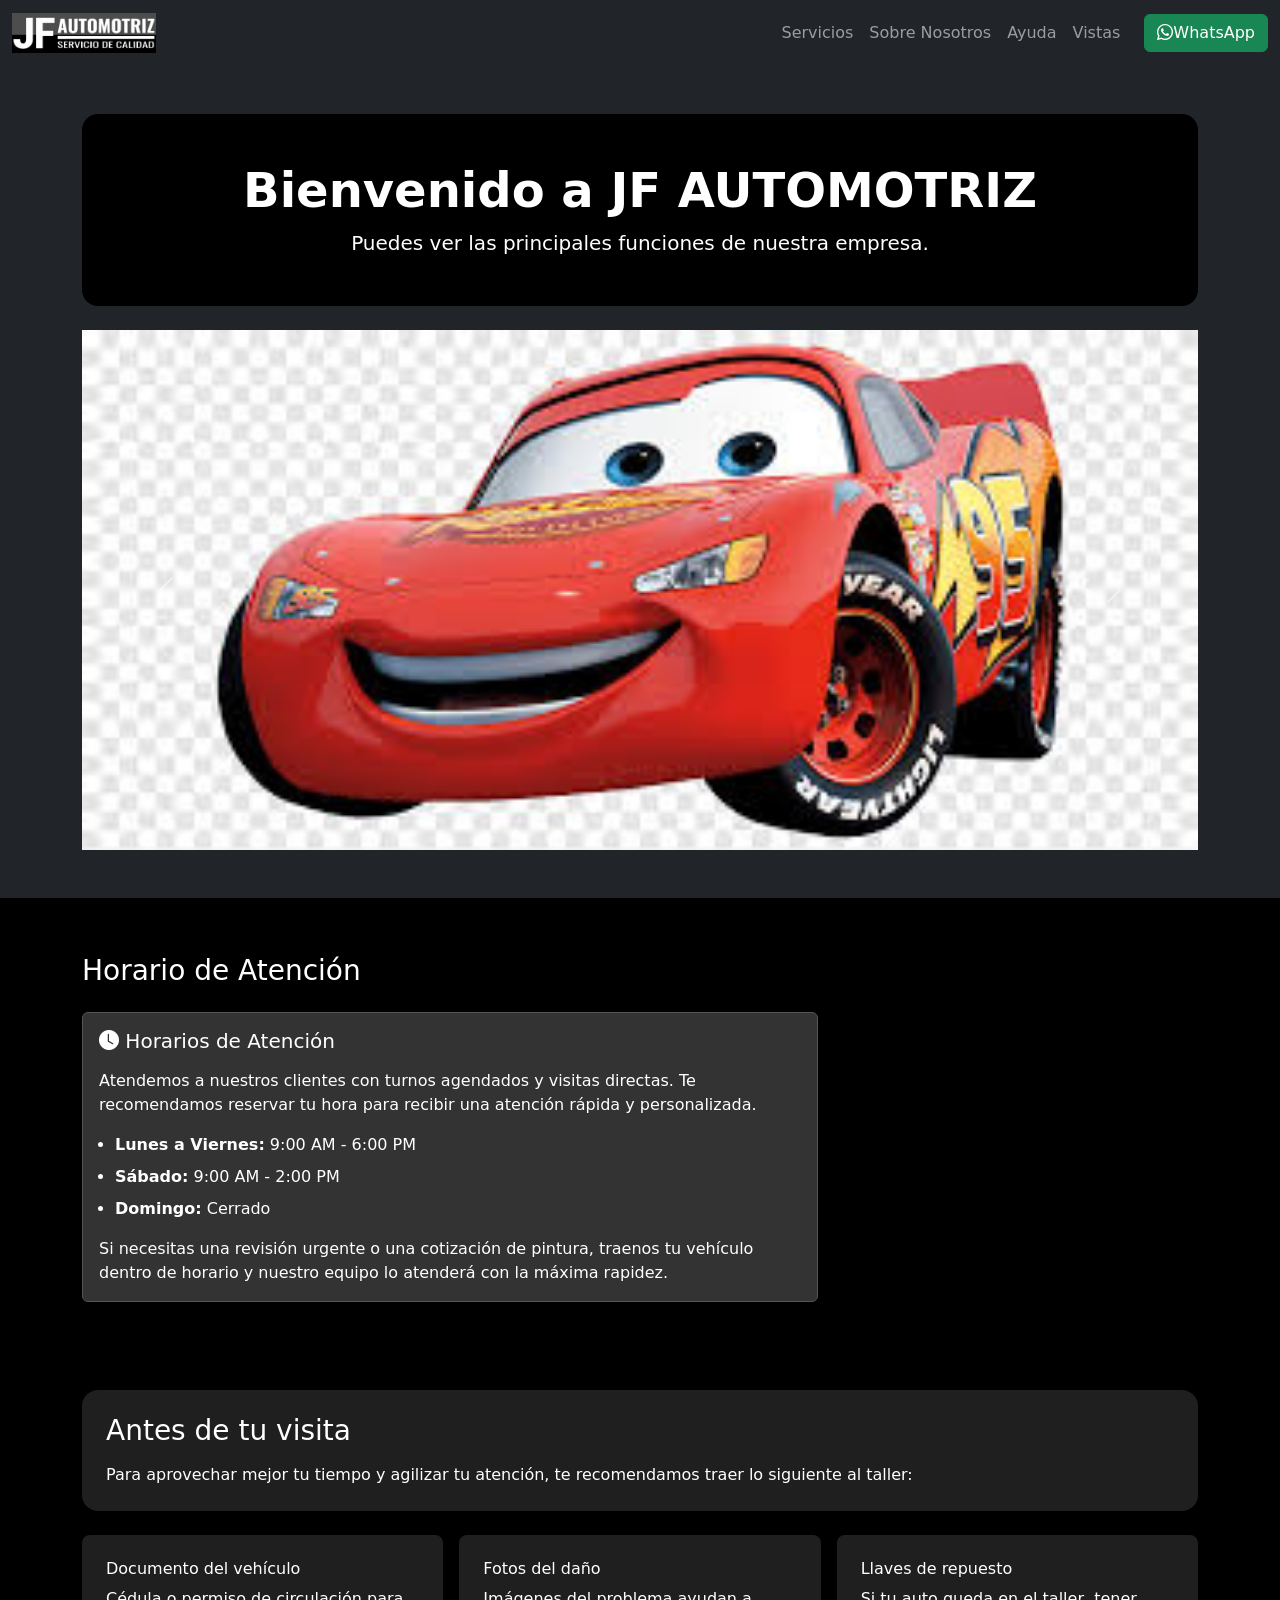
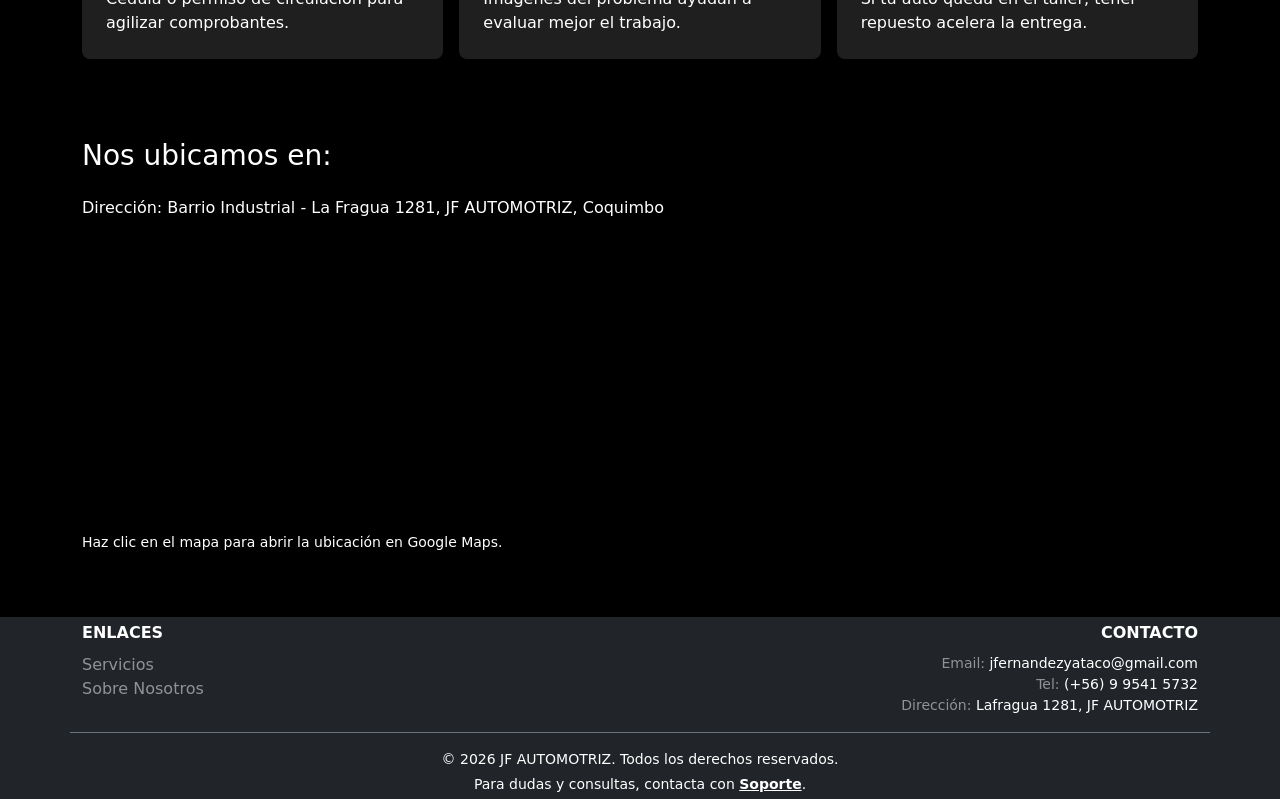
<file: index.html>
<!doctype html>
<html lang="en">
  <head>
    <meta charset="UTF-8" />
    <meta name="viewport" content="width=device-width, initial-scale=1.0" />
    <title>JF AUTOMOTRIZ</title>
    <!-- Bootstrap 5 CSS -->
    <link href="https://cdn.jsdelivr.net/npm/bootstrap@5.3.8/dist/css/bootstrap.min.css" rel="stylesheet" crossorigin="anonymous">
    <!-- Bootstrap Icons -->
    <link href="https://cdn.jsdelivr.net/npm/bootstrap-icons@1.11.0/font/bootstrap-icons.css" rel="stylesheet">
    <link rel="stylesheet" href="styles.css">
  </head>
 
  <body>

     <!-- NAVBAR con 5 opciones principales -->
<nav class="navbar navbar-expand-lg navbar-dark bg-dark sticky-top">
  <div class="container-fluid">
    <a class="navbar-brand fw-bold" href="index.html">
      <img src="Imag/logo.jpg" class="d-block logo-img" alt="imagenlogo" />
    </a>

    <button class="navbar-toggler" type="button" data-bs-toggle="collapse" data-bs-target="#navbarNav" aria-controls="navbarNav" aria-expanded="false" aria-label="Toggle navigation">
      <span class="navbar-toggler-icon"></span>
    </button>

    <div class="collapse navbar-collapse" id="navbarNav">
      <div class="navbar-nav ms-auto align-items-lg-center">
        <a class="nav-link px-2" href="servicios.html">Servicios</a>
        <a class="nav-link px-2" href="quienes_somos.html">Sobre Nosotros</a>
        <a class="nav-link px-2" href="ayuda.html">Ayuda</a>
        <a class="nav-link px-2" href="vistas.html">Vistas</a>
        <a class="btn btn-success ms-lg-3 mt-2 mt-lg-0 d-inline-flex align-items-center justify-content-center" href="https://wa.me/56995415732" target="_blank" rel="noopener noreferrer"><i class="bi bi-whatsapp"></i> WhatsApp</a>
      </div>
    </div>
  </div>
</nav>


    <header class="bg-dark text-white py-5" style="background-color: #000;">
      <div class="container text-center">
        <div class="py-5 px-3 rounded-4 mb-4" style="background-color: #000;">
          <h1 class="display-5 fw-bold">Bienvenido a JF AUTOMOTRIZ</h1>
          <p class="lead mb-0"> Puedes ver las principales funciones de nuestra empresa. </p>
        </div>

        <div id="carouselExampleAutoplaying" class="carousel slide mt-4" data-bs-ride="carousel">
          <div class="carousel-inner">
            <div class="carousel-item active">
              <img src="Imag/imagen1.jpeg" class="d-block w-100" alt="imagen1"/>
            </div>
            <div class="carousel-item">
              <img src="Imag/imagen2.jpeg" class="d-block w-100" alt="imagen2"/>
            </div>
            <div class="carousel-item">
              <img src="Imag/imagen3.jpeg" class="d-block w-100" alt="imagen3"/>
            </div>
          </div>
          <button
            class="carousel-control-prev"  type="button" data-bs-target="#carouselExampleAutoplaying" data-bs-slide="prev">
            <span class="carousel-control-prev-icon" aria-hidden="true"></span>
            <span class="visually-hidden">Previous</span>
          </button>
          <button
            class="carousel-control-next"
            type="button"
            data-bs-target="#carouselExampleAutoplaying"
            data-bs-slide="next"
          >
            <span class="carousel-control-next-icon" aria-hidden="true"></span>
            <span class="visually-hidden">Next</span>
          </button>
        </div>
      </div>
    </header>


    <!-- SECCIÓN HORARIOS -->
    <section id="horarios" class="container my-5 py-4 rounded-4" style="background-color: #000;">
      <h3 class="mb-4">Horario de Atención</h3>
      <div class="row">
        <div class="col-lg-8">
          <div class="card bg-dark border-light">
            <div class="card-body">
              <h5 class="card-title mb-3"><i class="bi bi-clock-fill"></i> Horarios de Atención</h5>
              <p class="mb-3">Atendemos a nuestros clientes con turnos agendados y visitas directas. Te recomendamos reservar tu hora para recibir una atención rápida y personalizada.</p>
              <ul class="ps-3 mb-3" style="list-style-type: disc;">
                <li class="mb-2"><strong>Lunes a Viernes:</strong> 9:00 AM - 6:00 PM</li>
                <li class="mb-2"><strong>Sábado:</strong> 9:00 AM - 2:00 PM</li>
                <li><strong>Domingo:</strong> Cerrado</li>
              </ul>
              <p class="mb-0">Si necesitas una revisión urgente o una cotización de pintura, traenos tu vehículo dentro de horario y nuestro equipo lo atenderá con la máxima rapidez.</p>
            </div>
          </div>
        </div>
      </div>
    </section>

    <!-- SECCIÓN PREPÁRATE ANTES DE VENIR -->
    <section id="preparacion" class="container my-4 py-4 rounded-4" style="background-color: #232323;">
      <div class="p-4 rounded-4 mb-4" style="background-color: #1f1f1f;">
        <h3 class="mb-3">Antes de tu visita</h3>
        <p class="mb-0">Para aprovechar mejor tu tiempo y agilizar tu atención, te recomendamos traer lo siguiente al taller:</p>
      </div>

      <div class="row g-3">
        <div class="col-md-4">
          <div class="p-4 rounded-3" style="background-color: #1f1f1f;">
            <h5 class="h6">Documento del vehículo</h5>
            <p class="mb-0">Cédula o permiso de circulación para agilizar comprobantes.</p>
          </div>
        </div>
        <div class="col-md-4">
          <div class="p-4 rounded-3" style="background-color: #1f1f1f;">
            <h5 class="h6">Fotos del daño</h5>
            <p class="mb-0">Imágenes del problema ayudan a evaluar mejor el trabajo.</p>
          </div>
        </div>
        <div class="col-md-4">
          <div class="p-4 rounded-3" style="background-color: #1f1f1f;">
            <h5 class="h6">Llaves de repuesto</h5>
            <p class="mb-0">Si tu auto queda en el taller, tener repuesto acelera la entrega.</p>
          </div>
        </div>
      </div>
    </section>

    <!-- SECCIÓN UBICACIÓN - MAPA AL FINAL -->
    <section id="ubicacion" class="container my-5">
      <h3 class="mb-4">Nos ubicamos en:</h3>
      <p class="mb-3">Dirección: Barrio Industrial - La Fragua 1281, JF AUTOMOTRIZ, Coquimbo</p>
        <div class="map-container position-relative mb-3">
            <iframe src="https://www.google.com/maps?q=Lafragua+1281+JF+AUTOMOTRIZ&output=embed" loading="lazy" referrerpolicy="no-referrer-when-downgrade" allowfullscreen></iframe>
            <a class="map-overlay" href="https://www.google.com/maps/search/?api=1&query=Lafragua+1281+JF+AUTOMOTRIZ" target="_blank" rel="noopener noreferrer" aria-label="Abrir en Google Maps"></a>
        </div>
        <p class="small">Haz clic en el mapa para abrir la ubicación en Google Maps.</p>
    </section>



    <footer class="bg-dark text-white pt-4 pb-2">
      <div class="container border-bottom border-secondary pb-3 mb-3">
        <div class="row align-items-start g-3">
          <div class="col-md-6 text-start">
            <ul class="list-unstyled mb-0">
              <li class="mb-2"><strong>ENLACES</strong></li>
              <li><a href="servicios.html" class="text-white-50 text-decoration-none">Servicios</a></li>
              <li><a href="sobre-nosotros.html" class="text-white-50 text-decoration-none">Sobre Nosotros</a></li>
            </ul>
          </div>
          <div class="col-md-6 text-md-end">
            <ul class="list-unstyled mb-0">
              <li class="mb-2"><strong>CONTACTO</strong></li>
              <li class="small text-white-50">Email: <a href="mailto:jfernandezyataco@gmail.com" class="text-white text-decoration-none">jfernandezyataco@gmail.com</a></li>
              <li class="small text-white-50">Tel: <a href="tel:+56995415732" class="text-white text-decoration-none">(+56) 9 9541 5732</a></li>
              <li class="small text-white-50">Dirección: <a href="https://www.google.com/maps/search/?api=1&query=Lafragua+1281+JF+AUTOMOTRIZ" class="text-white text-decoration-none" target="_blank">Lafragua 1281, JF AUTOMOTRIZ</a></li>
            </ul>
          </div>
        </div>
      </div>

      <div class="container text-center small text-white-50">
        <p class="mb-1">© 2026 JF AUTOMOTRIZ. Todos los derechos reservados.</p>
        <p class="mb-0">Para dudas y consultas, contacta con <a href="soporte.html" class="text-decoration-underline text-white fw-bold">Soporte</a>.</p>
      </div>
    </footer>

    <script src="https://cdn.jsdelivr.net/npm/bootstrap@5.3.8/dist/js/bootstrap.bundle.min.js" crossorigin="anonymous"></script>
  </body>
</html>
</file>
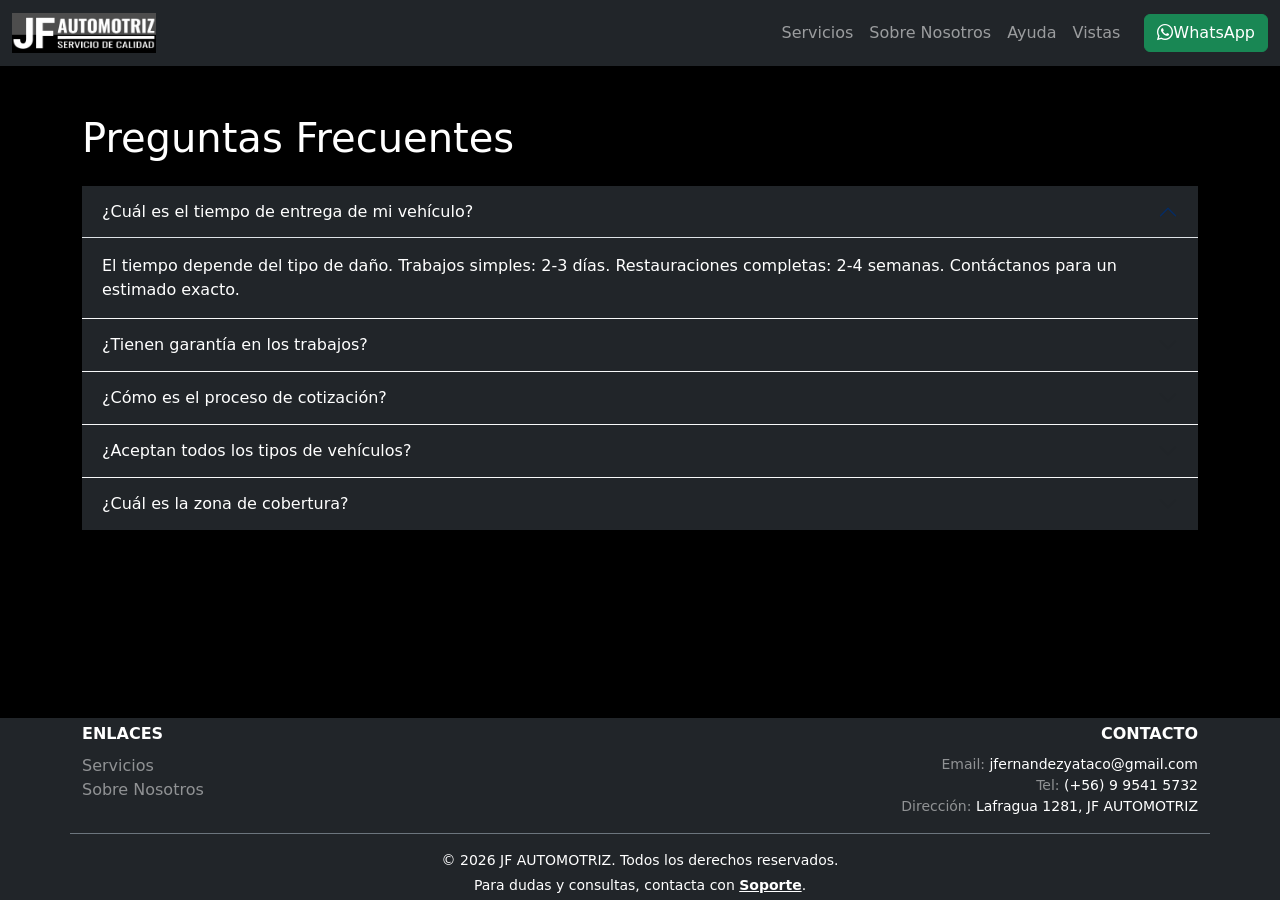
<file: ayuda.html>
<!DOCTYPE html>
<html lang="es">
<head>
    <meta charset="UTF-8">
    <meta name="viewport" content="width=device-width, initial-scale=1.0">
    <title>Ayuda- JF AUTOMOTRIZ</title>
    <!-- Bootstrap 5 CSS -->
    <link href="https://cdn.jsdelivr.net/npm/bootstrap@5.3.8/dist/css/bootstrap.min.css" rel="stylesheet" crossorigin="anonymous">
    <!-- Bootstrap Icons -->
    <link href="https://cdn.jsdelivr.net/npm/bootstrap-icons@1.11.0/font/bootstrap-icons.css" rel="stylesheet">
    <link rel="stylesheet" href="styles.css">
  </head>
 
  <body>

<nav class="navbar navbar-expand-lg navbar-dark bg-dark sticky-top">
  <div class="container-fluid">
    <a class="navbar-brand fw-bold" href="index.html">
      <img src="Imag/logo.jpg" class="d-block logo-img" alt="imagenlogo" />
    </a>

    <button class="navbar-toggler" type="button" data-bs-toggle="collapse" data-bs-target="#navbarNav" aria-controls="navbarNav" aria-expanded="false" aria-label="Toggle navigation">
      <span class="navbar-toggler-icon"></span>
    </button>

    <div class="collapse navbar-collapse" id="navbarNav">
      <div class="navbar-nav ms-auto align-items-lg-center">
        <a class="nav-link px-2" href="servicios.html">Servicios</a>
        <a class="nav-link px-2" href="quienes_somos.html">Sobre Nosotros</a>
        <a class="nav-link px-2" href="ayuda.html">Ayuda</a>
        <a class="nav-link px-2" href="vistas.html">Vistas</a>
        <a class="btn btn-success ms-lg-3 mt-2 mt-lg-0 d-inline-flex align-items-center justify-content-center" href="https://wa.me/56995415732" target="_blank" rel="noopener noreferrer"><i class="bi bi-whatsapp"></i> WhatsApp</a>
      </div>
    </div>
  </div>
</nav>

<main class="container my-5">
  <!-- SECCIÓN PREGUNTAS FRECUENTES -->
  <section id="faq" class="mb-5">
    <h1 class="mb-4">Preguntas Frecuentes</h1>
    <div class="accordion accordion-flush" id="accordionFAQ">
      <div class="accordion-item bg-dark border-light">
        <h2 class="accordion-header">
          <button class="accordion-button bg-dark text-white" type="button" data-bs-toggle="collapse" data-bs-target="#faq1" aria-expanded="true" aria-controls="faq1">
            ¿Cuál es el tiempo de entrega de mi vehículo?
          </button>
        </h2>
        <div id="faq1" class="accordion-collapse collapse show" data-bs-parent="#accordionFAQ">
          <div class="accordion-body bg-dark text-white">
            El tiempo depende del tipo de daño. Trabajos simples: 2-3 días. Restauraciones completas: 2-4 semanas. Contáctanos para un estimado exacto.
          </div>
        </div>
      </div>

      <div class="accordion-item bg-dark border-light">
        <h2 class="accordion-header">
          <button class="accordion-button collapsed bg-dark text-white" type="button" data-bs-toggle="collapse" data-bs-target="#faq2" aria-expanded="false" aria-controls="faq2">
            ¿Tienen garantía en los trabajos?
          </button>
        </h2>
        <div id="faq2" class="accordion-collapse collapse" data-bs-parent="#accordionFAQ">
          <div class="accordion-body bg-dark text-white">
            Sí, todos nuestros trabajos tienen garantía. Detalle específico: contáctanos para más información.
          </div>
        </div>
      </div>

      <div class="accordion-item bg-dark border-light">
        <h2 class="accordion-header">
          <button class="accordion-button collapsed bg-dark text-white" type="button" data-bs-toggle="collapse" data-bs-target="#faq3" aria-expanded="false" aria-controls="faq3">
            ¿Cómo es el proceso de cotización?
          </button>
        </h2>
        <div id="faq3" class="accordion-collapse collapse" data-bs-parent="#accordionFAQ">
          <div class="accordion-body bg-dark text-white">
            1) Contacta al Maestro Juan por teléfono. 2) Lleva tu vehículo al taller. 3) Hacemos la evaluación. 4) Enviamos el presupuesto por WhatsApp o correo.
          </div>
        </div>
      </div>

      <div class="accordion-item bg-dark border-light">
        <h2 class="accordion-header">
          <button class="accordion-button collapsed bg-dark text-white" type="button" data-bs-toggle="collapse" data-bs-target="#faq4" aria-expanded="false" aria-controls="faq4">
            ¿Aceptan todos los tipos de vehículos?
          </button>
        </h2>
        <div id="faq4" class="accordion-collapse collapse" data-bs-parent="#accordionFAQ">
          <div class="accordion-body bg-dark text-white">
            Sí, trabajamos con autos, camiones, motos y más. Especialistas en desabolladura, pintura y restauración en general.
          </div>
        </div>
      </div>

      <div class="accordion-item bg-dark border-light">
        <h2 class="accordion-header">
          <button class="accordion-button collapsed bg-dark text-white" type="button" data-bs-toggle="collapse" data-bs-target="#faq5" aria-expanded="false" aria-controls="faq5">
            ¿Cuál es la zona de cobertura?
          </button>
        </h2>
        <div id="faq5" class="accordion-collapse collapse" data-bs-parent="#accordionFAQ">
          <div class="accordion-body bg-dark text-white">
            Ubicados en Coquimbo, atendemos principalmente la zona. Consulta sobre transportes especiales para zonas lejanas.
          </div>
        </div>
      </div>
    </div>
  </section>
</main>











    <footer class="bg-dark text-white pt-4 pb-2">
      <div class="container border-bottom border-secondary pb-3 mb-3">
        <div class="row align-items-start g-3">
          <div class="col-md-6 text-start">
            <ul class="list-unstyled mb-0">
              <li class="mb-2"><strong>ENLACES</strong></li>
              <li><a href="servicios.html" class="text-white-50 text-decoration-none">Servicios</a></li>
              <li><a href="sobre-nosotros.html" class="text-white-50 text-decoration-none">Sobre Nosotros</a></li>
            </ul>
          </div>
          <div class="col-md-6 text-md-end">
            <ul class="list-unstyled mb-0">
              <li class="mb-2"><strong>CONTACTO</strong></li>
              <li class="small text-white-50">Email: <a href="mailto:jfernandezyataco@gmail.com" class="text-white text-decoration-none">jfernandezyataco@gmail.com</a></li>
              <li class="small text-white-50">Tel: <a href="tel:+56995415732" class="text-white text-decoration-none">(+56) 9 9541 5732</a></li>
              <li class="small text-white-50">Dirección: <a href="https://www.google.com/maps/search/?api=1&query=Lafragua+1281+JF+AUTOMOTRIZ" class="text-white text-decoration-none" target="_blank">Lafragua 1281, JF AUTOMOTRIZ</a></li>
            </ul>
          </div>
        </div>
      </div>

      <div class="container text-center small text-white-50">
        <p class="mb-1">© 2026 JF AUTOMOTRIZ. Todos los derechos reservados.</p>
        <p class="mb-0">Para dudas y consultas, contacta con <a href="soporte.html" class="text-decoration-underline text-white fw-bold">Soporte</a>.</p>
      </div>
    </footer>

    <script src="https://cdn.jsdelivr.net/npm/bootstrap@5.3.8/dist/js/bootstrap.bundle.min.js" crossorigin="anonymous"></script>
  </body>
</html>
</file>
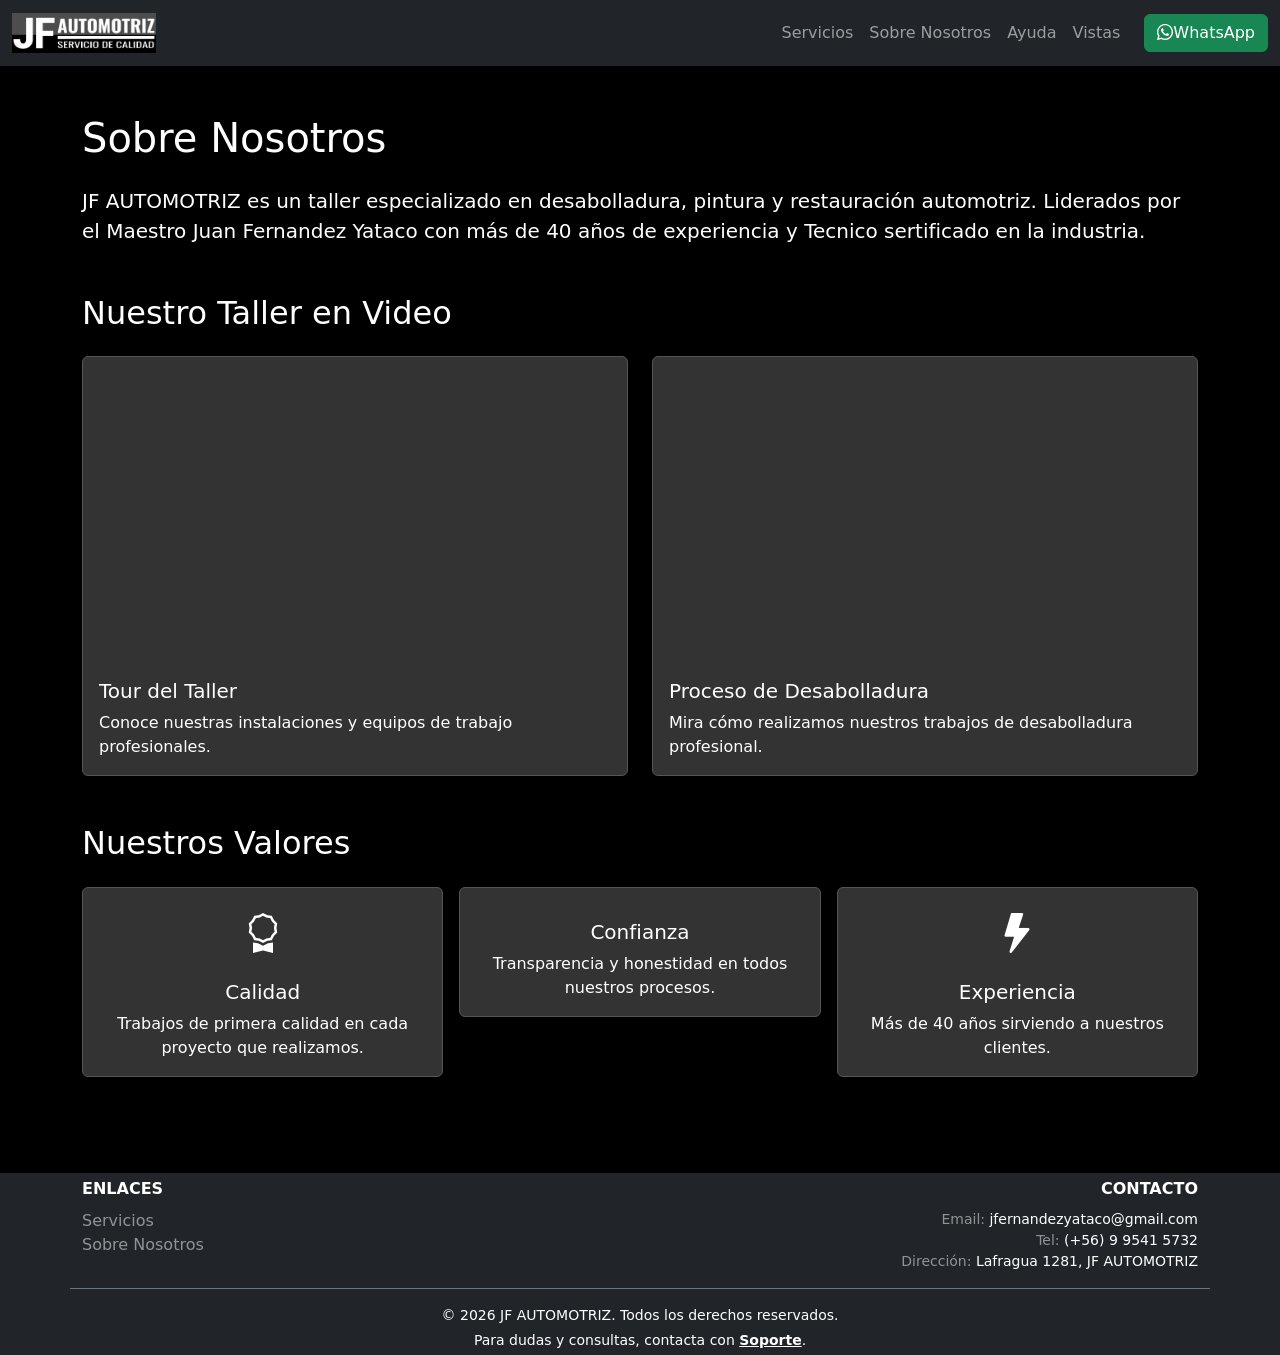
<file: quienes_somos.html>
<!DOCTYPE html>
<html lang="es">
<head>
    <meta charset="UTF-8">
    <meta name="viewport" content="width=device-width, initial-scale=1.0">
    <title>Quienes Somos</title>
    <!-- Bootstrap 5 CSS -->
    <link href="https://cdn.jsdelivr.net/npm/bootstrap@5.3.8/dist/css/bootstrap.min.css" rel="stylesheet" crossorigin="anonymous">
    <!-- Bootstrap Icons -->
    <link href="https://cdn.jsdelivr.net/npm/bootstrap-icons@1.11.0/font/bootstrap-icons.css" rel="stylesheet">
    <link rel="stylesheet" href="styles.css">
  </head>
 
  <body>

<nav class="navbar navbar-expand-lg navbar-dark bg-dark sticky-top">
  <div class="container-fluid">
    <a class="navbar-brand fw-bold" href="index.html">
      <img src="Imag/logo.jpg" class="d-block logo-img" alt="imagenlogo" />
    </a>

    <button class="navbar-toggler" type="button" data-bs-toggle="collapse" data-bs-target="#navbarNav" aria-controls="navbarNav" aria-expanded="false" aria-label="Toggle navigation">
      <span class="navbar-toggler-icon"></span>
    </button>

    <div class="collapse navbar-collapse" id="navbarNav">
      <div class="navbar-nav ms-auto align-items-lg-center">
        <a class="nav-link px-2" href="servicios.html">Servicios</a>
        <a class="nav-link px-2" href="quienes_somos.html">Sobre Nosotros</a>
        <a class="nav-link px-2" href="ayuda.html">Ayuda</a>
        <a class="nav-link px-2" href="vistas.html">Vistas</a>
        <a class="btn btn-success ms-lg-3 mt-2 mt-lg-0 d-inline-flex align-items-center justify-content-center" href="https://wa.me/56995415732" target="_blank" rel="noopener noreferrer"><i class="bi bi-whatsapp"></i> WhatsApp</a>
      </div>
    </div>
  </div>
</nav>

<main class="container my-5">
  <!-- SECCIÓN PRESENTACIÓN -->
  <section class="mb-5">
    <h1 class="mb-4">Sobre Nosotros</h1>
    <p class="lead mb-4">
      JF AUTOMOTRIZ es un taller especializado en desabolladura, pintura y restauración automotriz. 
      Liderados por el Maestro Juan Fernandez Yataco con más de 40 años de experiencia y Tecnico sertificado en la industria.
    </p>
  </section>

  <!-- SECCIÓN VIDEOS DEL TALLER -->
  <section id="videos" class="mb-5">
    <h2 class="mb-4">Nuestro Taller en Video</h2>
    <div class="row g-4">
      <div class="col-md-6">
        <div class="card bg-dark border-light h-100">
          <div class="ratio ratio-16x9">
            <iframe src="https://www.youtube.com/embed/dQw4w9WgXcQ" title="Video del Taller 1" allowfullscreen></iframe>
          </div>
          <div class="card-body">
            <h5 class="card-title">Tour del Taller</h5>
            <p class="card-text">Conoce nuestras instalaciones y equipos de trabajo profesionales.</p>
          </div>
        </div>
      </div>
      <div class="col-md-6">
        <div class="card bg-dark border-light h-100">
          <div class="ratio ratio-16x9">
            <iframe src="https://www.youtube.com/embed/dQw4w9WgXcQ" title="Video del Taller 2" allowfullscreen></iframe>
          </div>
          <div class="card-body">
            <h5 class="card-title">Proceso de Desabolladura</h5>
            <p class="card-text">Mira cómo realizamos nuestros trabajos de desabolladura profesional.</p>
          </div>
        </div>
      </div>
    </div>
  </section>

  <!-- SECCIÓN VALORES -->
  <section id="valores" class="mb-5">
    <h2 class="mb-4">Nuestros Valores</h2>
    <div class="row g-3">
      <div class="col-md-4">
        <div class="card bg-dark border-light text-center">
          <div class="card-body">
            <i class="bi bi-award fs-1 mb-3 d-block"></i>
            <h5 class="card-title">Calidad</h5>
            <p class="card-text">Trabajos de primera calidad en cada proyecto que realizamos.</p>
          </div>
        </div>
      </div>
      <div class="col-md-4">
        <div class="card bg-dark border-light text-center">
          <div class="card-body">
            <i class="bi bi-handshake fs-1 mb-3 d-block"></i>
            <h5 class="card-title">Confianza</h5>
            <p class="card-text">Transparencia y honestidad en todos nuestros procesos.</p>
          </div>
        </div>
      </div>
      <div class="col-md-4">
        <div class="card bg-dark border-light text-center">
          <div class="card-body">
            <i class="bi bi-lightning-fill fs-1 mb-3 d-block"></i>
            <h5 class="card-title">Experiencia</h5>
            <p class="card-text">Más de 40 años sirviendo a nuestros clientes.</p>
          </div>
        </div>
      </div>
    </div>
  </section>
</main>








    <footer class="bg-dark text-white pt-4 pb-2">
      <div class="container border-bottom border-secondary pb-3 mb-3">
        <div class="row align-items-start g-3">
          <div class="col-md-6 text-start">
            <ul class="list-unstyled mb-0">
              <li class="mb-2"><strong>ENLACES</strong></li>
              <li><a href="servicios.html" class="text-white-50 text-decoration-none">Servicios</a></li>
              <li><a href="sobre-nosotros.html" class="text-white-50 text-decoration-none">Sobre Nosotros</a></li>
            </ul>
          </div>
          <div class="col-md-6 text-md-end">
            <ul class="list-unstyled mb-0">
              <li class="mb-2"><strong>CONTACTO</strong></li>
              <li class="small text-white-50">Email: <a href="mailto:jfernandezyataco@gmail.com" class="text-white text-decoration-none">jfernandezyataco@gmail.com</a></li>
              <li class="small text-white-50">Tel: <a href="tel:+56995415732" class="text-white text-decoration-none">(+56) 9 9541 5732</a></li>
              <li class="small text-white-50">Dirección: <a href="https://www.google.com/maps/search/?api=1&query=Lafragua+1281+JF+AUTOMOTRIZ" class="text-white text-decoration-none" target="_blank">Lafragua 1281, JF AUTOMOTRIZ</a></li>
            </ul>
          </div>
        </div>
      </div>

      <div class="container text-center small text-white-50">
        <p class="mb-1">© 2026 JF AUTOMOTRIZ. Todos los derechos reservados.</p>
        <p class="mb-0">Para dudas y consultas, contacta con <a href="soporte.html" class="text-decoration-underline text-white fw-bold">Soporte</a>.</p>
      </div>
    </footer>

    <script src="https://cdn.jsdelivr.net/npm/bootstrap@5.3.8/dist/js/bootstrap.bundle.min.js" crossorigin="anonymous"></script>
  </body>
</html>
</file>
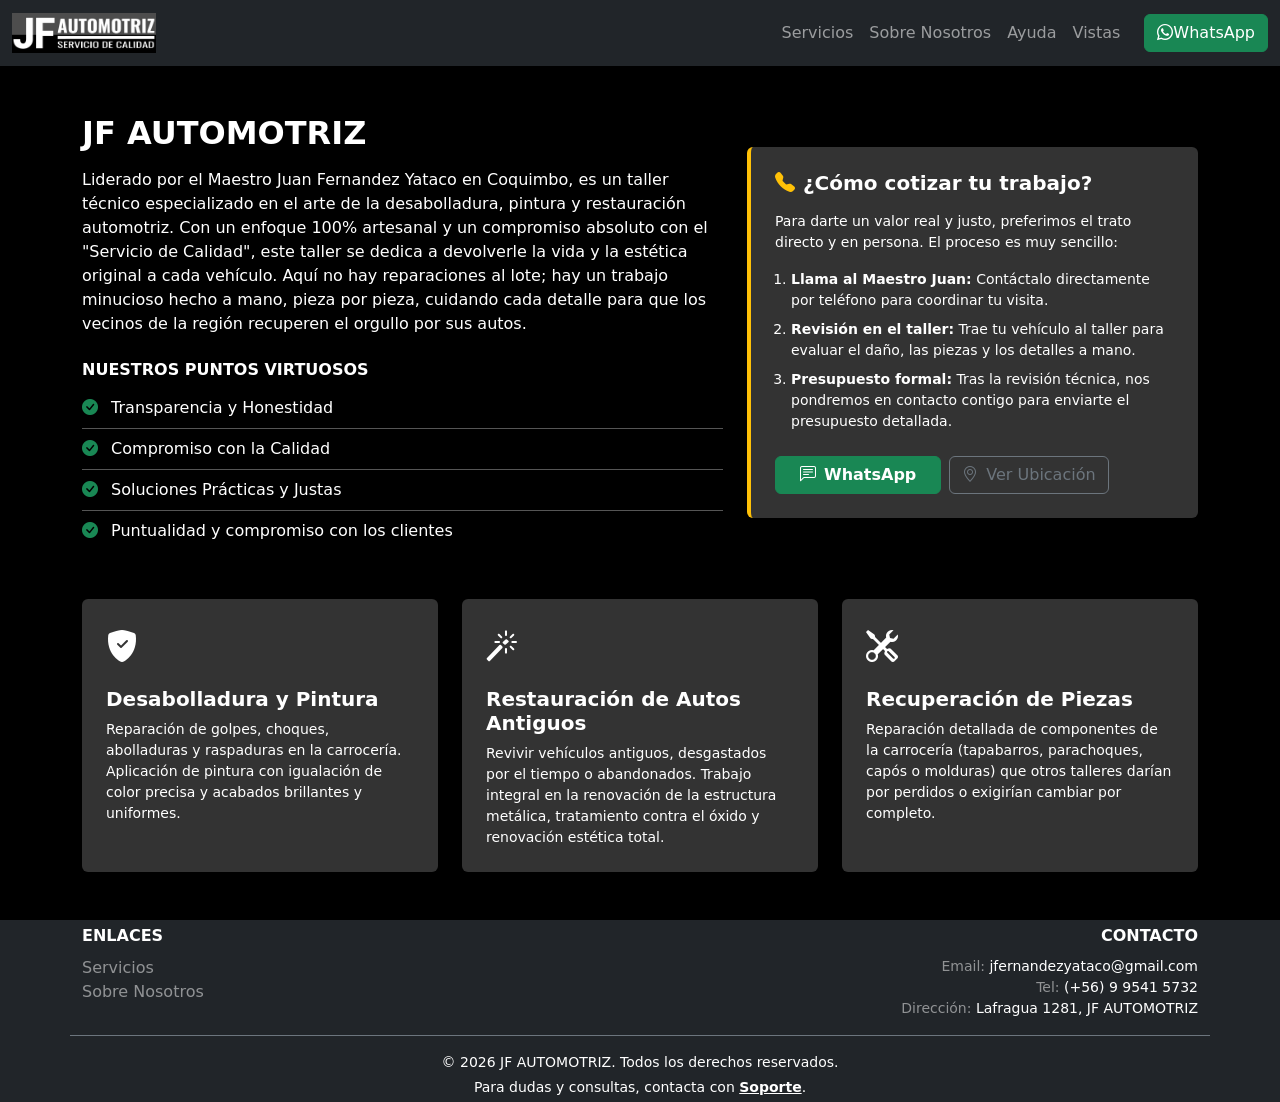
<file: servicios.html>
﻿<!DOCTYPE html>
<html lang="es">
<head>
    <meta charset="UTF-8">
    <meta name="viewport" content="width=device-width, initial-scale=1.0">
    <title>Servicios y Oficio - JF AUTOMOTRIZ</title>
    <link href="https://cdn.jsdelivr.net/npm/bootstrap@5.3.8/dist/css/bootstrap.min.css" rel="stylesheet" crossorigin="anonymous">
    <link href="https://cdn.jsdelivr.net/npm/bootstrap-icons@1.11.0/font/bootstrap-icons.css" rel="stylesheet">
    <link rel="stylesheet" href="styles.css">
</head>
 
<body>

<nav class="navbar navbar-expand-lg navbar-dark bg-dark sticky-top">
  <div class="container-fluid">
    <a class="navbar-brand fw-bold" href="index.html">
      <img src="Imag/logo.jpg" class="d-block logo-img" alt="imagenlogo" />
    </a>

    <button class="navbar-toggler" type="button" data-bs-toggle="collapse" data-bs-target="#navbarNav" aria-controls="navbarNav" aria-expanded="false" aria-label="Toggle navigation">
      <span class="navbar-toggler-icon"></span>
    </button>

    <div class="collapse navbar-collapse" id="navbarNav">
      <div class="navbar-nav ms-auto align-items-lg-center">
        <a class="nav-link px-2" href="servicios.html">Servicios</a>
        <a class="nav-link px-2" href="quienes_somos.html">Sobre Nosotros</a>
        <a class="nav-link px-2" href="ayuda.html">Ayuda</a>
        <a class="nav-link px-2" href="vistas.html">Vistas</a>
        <a class="btn btn-success ms-lg-3 mt-2 mt-lg-0 d-inline-flex align-items-center justify-content-center" href="https://wa.me/56995415732" target="_blank" rel="noopener noreferrer"><i class="bi bi-whatsapp"></i> WhatsApp</a>
      </div>
    </div>
  </div>
</nav>

    <main class="container my-5">
        
        <section class="mb-5">
            <div class="row align-items-center text-balance">
                <div class="col-lg-7">
                    <h2 class="fw-bold mb-3">JF AUTOMOTRIZ</h2>
                    <p class="lead text-muted fs-6">
                        Liderado por el Maestro Juan Fernandez Yataco en Coquimbo, es un taller técnico especializado en el arte de la desabolladura, pintura y restauración automotriz. Con un enfoque 100% artesanal y un compromiso absoluto con el "Servicio de Calidad", este taller se dedica a devolverle la vida y la estética original a cada vehículo. Aquí no hay reparaciones al lote; hay un trabajo minucioso hecho a mano, pieza por pieza, cuidando cada detalle para que los vecinos de la región recuperen el orgullo por sus autos.
                    </p>
                    
                    <h4 class="h6 fw-bold mt-4 mb-2 text-uppercase" style="color: white;">Nuestros Puntos Virtuosos</h4>
                    <ul class="list-group list-group-flush mb-4 mb-lg-0  ">
                        <li class="list-group-item bg-transparent ps-0" style="color: white;"><i class="bi bi-check-circle-fill text-success me-2"></i> Transparencia y Honestidad</li>
                        <li class="list-group-item bg-transparent ps-0" style="color: white;"><i class="bi bi-check-circle-fill text-success me-2"></i> Compromiso con la Calidad</li>
                        <li class="list-group-item bg-transparent ps-0" style="color: white;"><i class="bi bi-check-circle-fill text-success me-2"></i> Soluciones Prácticas y Justas</li>
                        <li class="list-group-item bg-transparent ps-0" style="color: white;"><i class="bi bi-check-circle-fill text-success me-2"></i> Puntualidad y compromiso con los clientes</li>
                    </ul>
                </div>
                
                <div class="col-lg-5 mt-4 mt-lg-0">
                    <div class="p-4 rounded shadow-sm border-start border-4 border-warning bg-body-tertiary">
                        <h3 class="h5 fw-bold mb-3"><i class="bi bi-telephone-fill text-warning me-2"></i>¿Cómo cotizar tu trabajo?</h3>
                        <p class="small text-muted mb-3"> Para darte un valor real y justo, preferimos el trato directo y en persona. El proceso es muy sencillo: </p>
                    <ol class="small text-muted ps-3 mb-4">
                        <li class="mb-2"><strong>Llama al Maestro Juan:</strong> Contáctalo directamente por teléfono para coordinar tu visita.</li>
                        <li class="mb-2"><strong>Revisión en el taller:</strong> Trae tu vehículo al taller para evaluar el daño, las piezas y los detalles a mano.</li>
                        <li><strong>Presupuesto formal:</strong> Tras la revisión técnica, nos pondremos en contacto contigo para enviarte el presupuesto detallada.</li>
                    </ol>
                    <div class="d-grid gap-2 d-sm-flex">
                        <a class="btn btn-success d-inline-flex align-items-center gap-2 fw-bold px-4" href="https://wa.me/56995415732" target="_blank">
                          <i class="bi bi-chat-left-text"></i> WhatsApp
                        </a>
                        
                        <a class="btn btn-outline-secondary d-inline-flex align-items-center gap-2 text-decoration-none" href="https://www.google.com/maps/search/?api=1&query=Lafragua+1281+JF+AUTOMOTRIZ" target="_blank">
                          <i class="bi bi-geo-alt"></i> Ver Ubicación 
                        </a>
                    </div>
                    </div>
                </div>
            </div>
        </section>


        <section class="row g-4">
            <div class="col-md-4">
                <div class="card h-100 shadow-sm border-0 bg-body-tertiary">
                    <div class="card-body p-4">
                        <div class="mb-3 text-primary"><i class="bi bi-shield-fill-check fs-2"></i></div>
                        <h5 class="card-title fw-bold">Desabolladura y Pintura</h5>
                        <p class="card-text text-muted small">Reparación de golpes, choques, abolladuras y raspaduras en la carrocería. Aplicación de pintura con igualación de color precisa y acabados brillantes y uniformes.</p>
                    </div>
                </div>
            </div>
            <div class="col-md-4">
                <div class="card h-100 shadow-sm border-0 bg-body-tertiary">
                    <div class="card-body p-4">
                        <div class="mb-3 text-primary"><i class="bi bi-magic fs-2"></i></div>
                        <h5 class="card-title fw-bold">Restauración de Autos Antiguos</h5>
                        <p class="card-text text-muted small">Revivir vehículos antiguos, desgastados por el tiempo o abandonados. Trabajo integral en la renovación de la estructura metálica, tratamiento contra el óxido y renovación estética total.</p>
                    </div>
                </div>
            </div>
            <div class="col-md-4">
                <div class="card h-100 shadow-sm border-0 bg-body-tertiary">
                    <div class="card-body p-4">
                        <div class="mb-3 text-primary"><i class="bi bi-tools fs-2"></i></div>
                        <h5 class="card-title fw-bold">Recuperación de Piezas</h5>
                        <p class="card-text text-muted small">Reparación detallada de componentes de la carrocería (tapabarros, parachoques, capós o molduras) que otros talleres darían por perdidos o exigirían cambiar por completo.</p>
                    </div>
                </div>
            </div>
        </section>
    </main>



    <footer class="bg-dark text-white pt-4 pb-2">
      <div class="container border-bottom border-secondary pb-3 mb-3">
        <div class="row align-items-start g-3">
          <div class="col-md-6 text-start">
            <ul class="list-unstyled mb-0">
              <li class="mb-2"><strong>ENLACES</strong></li>
              <li><a href="servicios.html" class="text-white-50 text-decoration-none">Servicios</a></li>
              <li><a href="sobre-nosotros.html" class="text-white-50 text-decoration-none">Sobre Nosotros</a></li>
            </ul>
          </div>
          <div class="col-md-6 text-md-end">
            <ul class="list-unstyled mb-0">
              <li class="mb-2"><strong>CONTACTO</strong></li>
              <li class="small text-white-50">Email: <a href="mailto:jfernandezyataco@gmail.com" class="text-white text-decoration-none">jfernandezyataco@gmail.com</a></li>
              <li class="small text-white-50">Tel: <a href="tel:+56995415732" class="text-white text-decoration-none">(+56) 9 9541 5732</a></li>
              <li class="small text-white-50">Dirección: <a href="https://www.google.com/maps/search/?api=1&query=Lafragua+1281+JF+AUTOMOTRIZ" class="text-white text-decoration-none" target="_blank">Lafragua 1281, JF AUTOMOTRIZ</a></li>
            </ul>
          </div>
        </div>
      </div>

      <div class="container text-center small text-white-50">
        <p class="mb-1">© 2026 JF AUTOMOTRIZ. Todos los derechos reservados.</p>
        <p class="mb-0">Para dudas y consultas, contacta con <a href="soporte.html" class="text-decoration-underline text-white fw-bold">Soporte</a>.</p>
      </div>
    </footer>

    <script src="https://cdn.jsdelivr.net/npm/bootstrap@5.3.8/dist/js/bootstrap.bundle.min.js" crossorigin="anonymous"></script>
  </body>
</html>
</file>
<file: styles.css>
html, body {
    height: 100%;
    background-color: black;
    color: white;
}

body {
    display: flex;
    flex-direction: column;
}

main {
    flex: 1;
}

/* Footer styles */
.site-footer {
    font-size: 0.9rem;
    line-height: 1.45;
    color: #e9ecef;
}
.site-footer a { color: inherit; transition: color .15s ease; }
.site-footer a:hover { color: #ffc107; text-decoration: underline; }
.site-footer p { margin-bottom: 0.25rem; }
.footer-support { margin-top: 6px; font-weight: 500; }
.footer-bottom { border-top: 1px solid rgba(255,255,255,0.06); padding-top: 0.35rem; padding-bottom: 0.35rem; font-size: 0.85rem; background: linear-gradient(180deg, rgba(255,255,255,0.01), rgba(0,0,0,0.04)); }
.footer-bottom ul { padding-left: 0; margin-bottom: 0; }
.footer-bottom ul li { margin-bottom: 6px; color: #dee2e6; }

@media (max-width: 767px) {
    .site-footer .text-md-end { text-align: left !important; }
    .site-footer { font-size: 0.85rem; }
    .footer-bottom { text-align: left; }
}

/* Compact footer overrides to reduce visual height */
footer.py-4, footer.bg-dark {
    padding-top: 0.25rem !important;
    padding-bottom: 0.25rem !important;
}
.footer-bottom {
    padding-top: 0.25rem !important;
    padding-bottom: 0.25rem !important;
}
.footer-bottom ul li { margin-bottom: 4px; }
.footer-support { margin-top: 4px; font-size: 0.9rem; }
.container.text-center p { margin-bottom: 0; }

/* If some Bootstrap utility classes add extra space, force smaller sizes here */
.py-4 { padding-top: 0.5rem !important; padding-bottom: 0.5rem !important; }
.py-3 { padding-top: 0.35rem !important; padding-bottom: 0.35rem !important; }

/* Map container styles */
.map-container { position: relative; overflow: hidden; border-radius: 6px; box-shadow: 0 1px 6px rgba(0,0,0,0.12); }
.map-container iframe { width: 100%; height: 280px; border: 0; display: block; }
.map-overlay { position: absolute; inset: 0; display: block; background: transparent; }

@media (max-width: 767px) {
    .map-container iframe { height: 200px; }
}

/* Logo reducido en la barra de navegación */
.navbar-brand img.logo-img {
    height: 40px;
    width: auto;
    object-fit: contain;
    display: inline-block;
}

/* Tema oscuro - colores base */
.bg-primary, .bg-light { background-color: #000 !important; }
.text-primary, .text-muted, .text-dark, .lead, p { color: #fff !important; }
.bg-body-tertiary, .card { background-color: #333 !important; color: #fff !important; }
.card, .list-group-item { border-color: #555 !important; }
h1, h2, h3, h4, h5, h6 { color: #fff !important; }
header, section, main, .carousel, .carousel-inner, .carousel-item { background-color: #000 !important; }
.map-container iframe {
    width: 100%;
    height: 280px;
    border: 0;
    display: block;
}

.map-overlay {
    position: absolute;
    inset: 0;
    display: block;
    background: transparent;
}

@media (max-width: 767px) {
    .map-container iframe {
        height: 220px;
    }
}

.navbar-brand img.logo-img {
    height: 40px;
    width: auto;
    object-fit: contain;
    display: inline-block;
}
</file>
